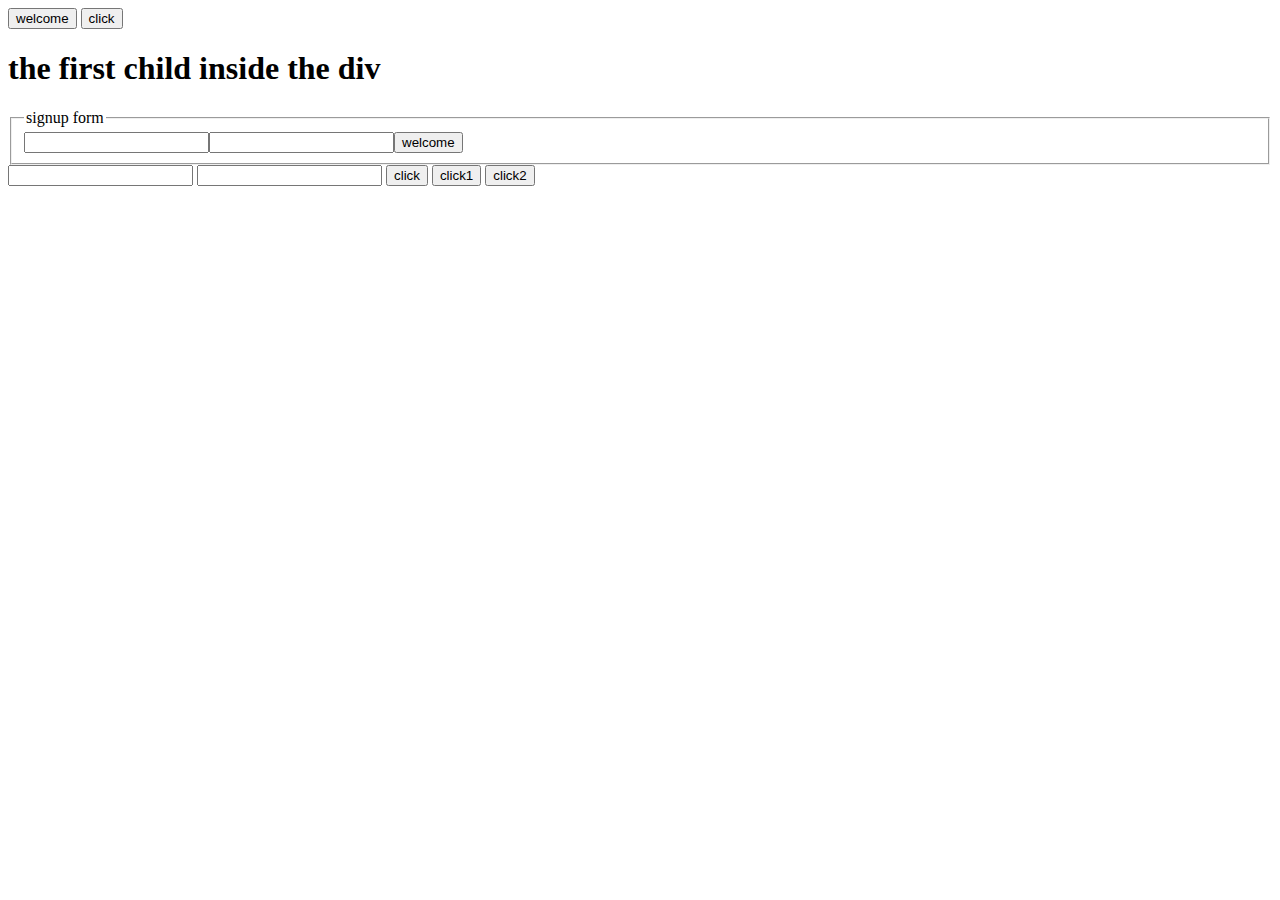
<file: index.html>
<!DOCTYPE html>
<html lang="en">
<head>
    <meta charset="UTF-8">
    <meta http-equiv="X-UA-Compatible" content="IE=edge">
    <meta name="viewport" content="width=device-width, initial-scale=1.0">
    <title>Document</title>
</head>
<body>
    <button id="click">welcome</button>
    <button id="btn">click</button>
    <div>
        <h1>
            the first child inside the div
        </h1>
    </div>
    <fieldset>
        <legend>signup form</legend>
        <form id="input1">
        </form>
    </fieldset>
    
    <input type="text" onkeydown="nickname('tide')">
    <input class="myinput" type="text" onchange="nickname('tide')">
    <button onclick="console.log('this is an event')">click</button>
    <button ondblclick="number(76)">click1</button>
    <button onmouseover="number(76)">click2</button>
    <!-- <button onmouseleave="number(76)">click3</button> -->

<script src="/script.js"></script>    
</body>

</html>
</file>
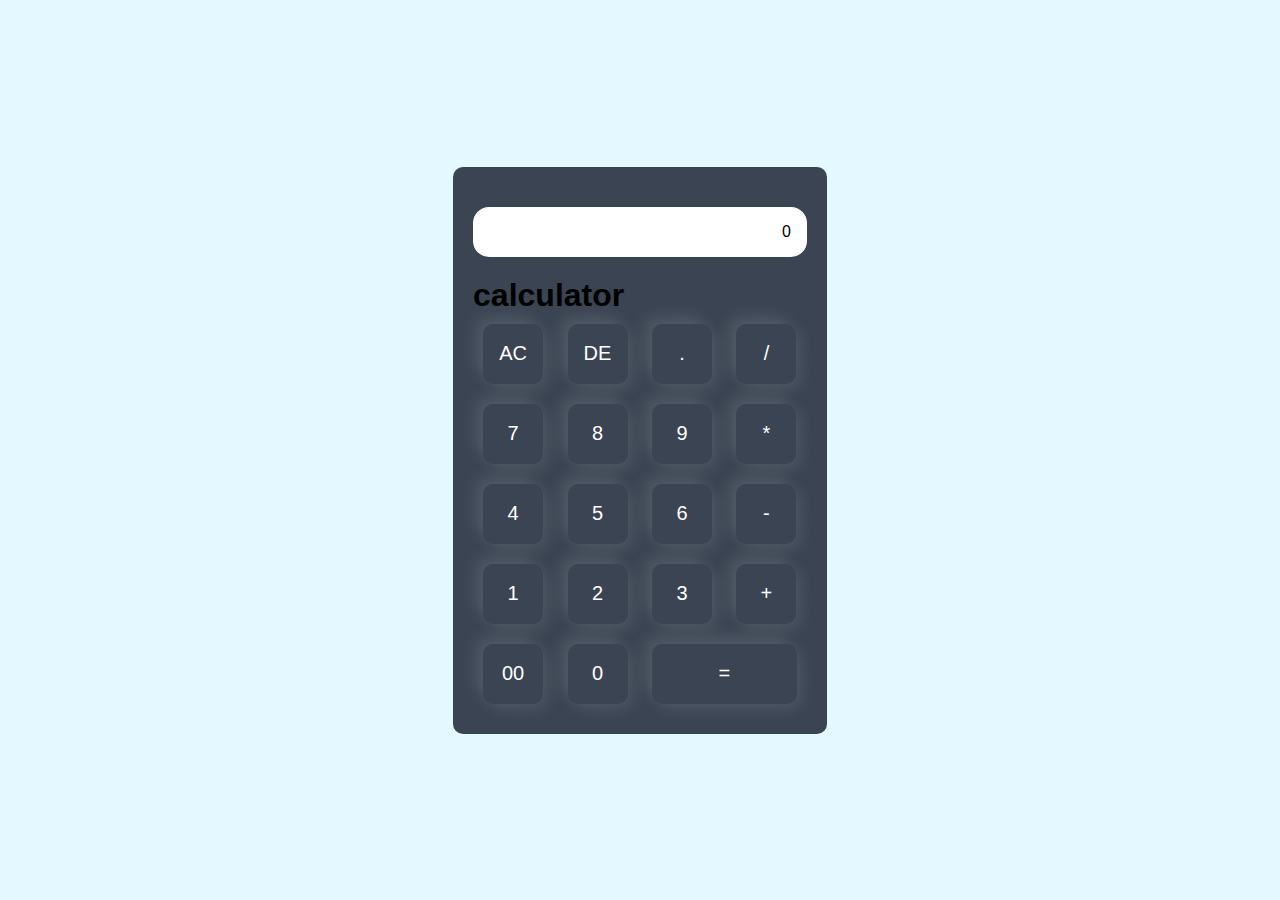
<file: assignment/index.html>
<!DOCTYPE html>
<html lang="en">
<head>
    <meta charset="UTF-8">
    <meta http-equiv="X-UA-Compatible" content="IE=edge">
    <meta name="viewport" content="width=device-width, initial-scale=1.0">
    <link rel="stylesheet" href="/assignment/style.css">
    <title>Simple calculator</title>
</head>
<body>
  <div class="container">
      <div class="calculator">
        
          <div class="display">
            <p id="screen">0</p>
          </div>
          <div>
            <h1>calculator</h1>
          </div>
          <div>
            <button>AC</button>
           <button>DE</button>
            <button>.</button>
           <button>/</button>
          </div>
          <div>
            <button>7</button>
          <button>8</button>
          <button>9</button>
            <button>*</button>
          </div>
          <div>
            <button>4</button>
           <button>5</button>
            <button>6</button>
            <button>-</button>
          </div>
          <div>
            <button>1</button>
            <button>2</button>
            <button>3</button>
            <button>+</button>
          </div>
          <div>
           <button>00</button>
            <button>0</button>
            <button class="equalsto"> = </button>
          </div>
        
      </div>
  </div>  
  <script src="./script.js"></script>
</body>
</html>
</file>
<file: assignment/style.css>
*{
    margin: 0;
    padding: 0;
    font-family: 'poppins',sans-serif;
    box-sizing: border-box;
}
.container{
    width: 100%;
    height: 100vh;
    background: #e3f9ff;
    display: flex;
    align-items: center;
    justify-content: center;
}
.calculator{
    background: #3a4452;
    padding: 20px;
    border-radius: 10px;
}
.calculator button{
    border: 0px;
    outline: 0;
    width: 60px;
    height: 60px;
    border-radius: 10px;
    box-shadow: -8px -8px 15px rgba(255, 255, 255, 0.1), 5px 5px 15px rgba(255, 255, 255, 0.1);
    background: transparent;
    font-size: 20px;
    color: #fff;
    cursor: pointer;
    margin: 10px;

}
 .display{
    width: 100%;
    margin: 20px 0px;
    background-color: #fff;
    text-align: right;
    padding: 1rem;
    border-radius: 1rem;

}
 .display button{
    text-align: right;
    flex: 1;
    font-size: 45px;
    box-shadow: none;
    background-color: #fff;
    color: black;
}
.calculator .equalsto{
    width: 145px;

}
</file>
